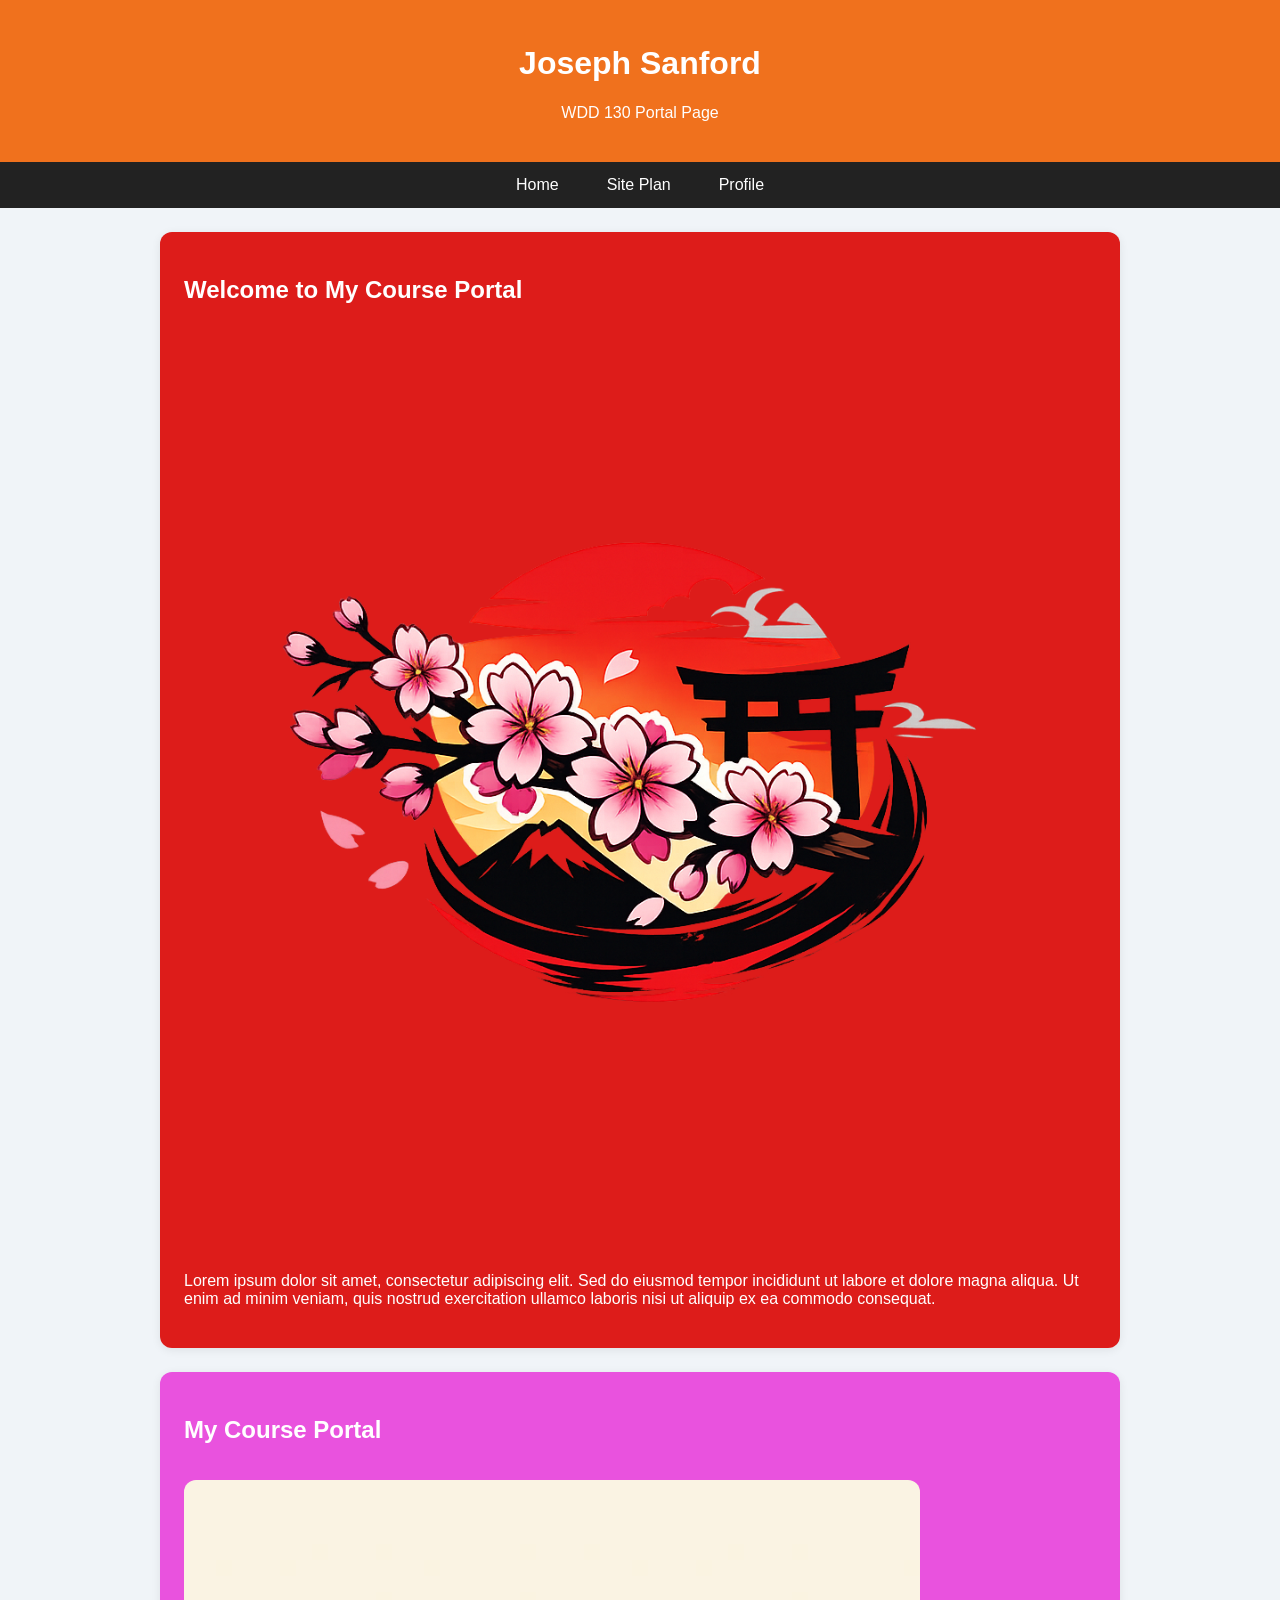
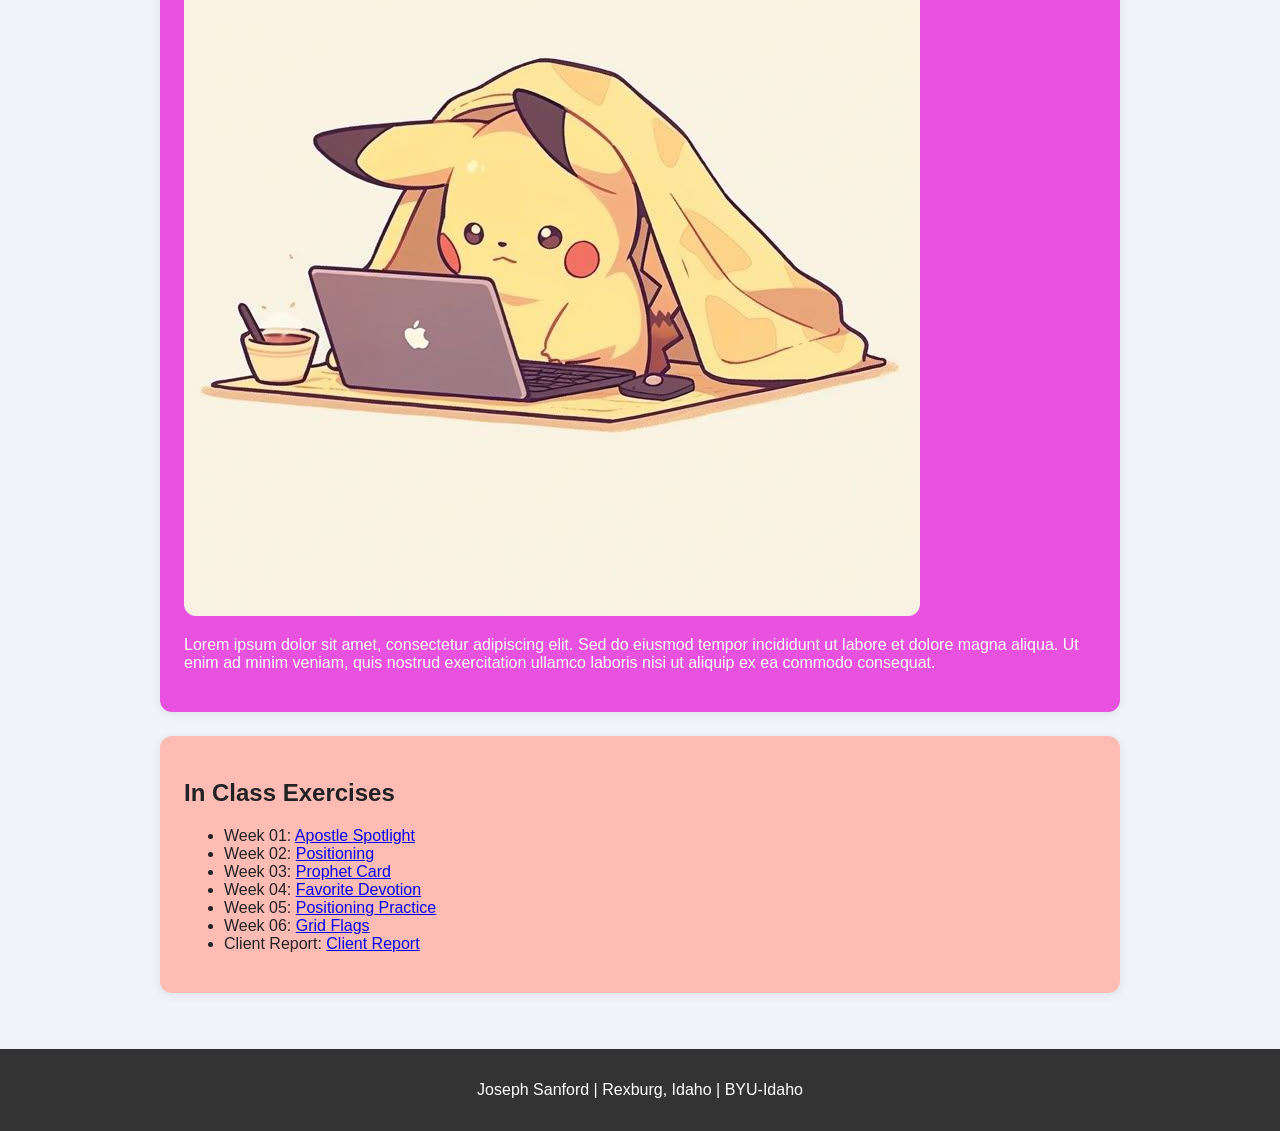
<file: index.html>
<!DOCTYPE html>
<html lang="en">
<head>
    <meta charset="UTF-8">
    <meta name="viewport" content="width=device-width, initial-scale=1.0">
    <title>WDD 130 Portal Page</title>
    <link rel="stylesheet" href="style.css">
</head>
<body>

    <header>
        <h1>Joseph Sanford</h1>
        <p>WDD 130 Portal Page</p>
    </header>

    <nav>
        <ul>
            <li><a href="#">Home</a></li>
            <li><a href="WWR/siteplan-rafting.html">Site Plan</a></li>
            <li><a href="#">Profile</a></li>
        </ul>
    </nav>

    <main>
        <section class="hero-logo">
            <h2>Welcome to My Course Portal</h2>
            <img class="hero-image" src="portal Page checks/images1/Copilot_20260530_114357.png" alt="logo">
            <p>Lorem ipsum dolor sit amet, consectetur adipiscing elit. Sed do eiusmod tempor incididunt ut labore et dolore magna aliqua. Ut enim ad minim veniam, quis nostrud exercitation ullamco laboris nisi ut aliquip ex ea commodo consequat.</p>
        </section>

        <section class="hero-box">
            <h2>My Course Portal</h2>
            <img src="portal Page checks/images1/pikachu.jpg" alt="logo">
            <p>Lorem ipsum dolor sit amet, consectetur adipiscing elit. Sed do eiusmod tempor incididunt ut labore et dolore magna aliqua. Ut enim ad minim veniam, quis nostrud exercitation ullamco laboris nisi ut aliquip ex ea commodo consequat.</p>
        </section>

        <section class="assignments-box">
            <h2>In Class Exercises</h2>
            <ul>
                <li>Week 01: <a href="../apostle_spotlight/apostle_spotlight/apostles.html">Apostle Spotlight</a></li>
                <li>Week 02: <a href="../positioning/positioning/positioning.html">Positioning</a></li>
                <li>Week 03: <a href="../prophet_cards/oaks.html">Prophet Card</a></li>
                <li>Week 04: <a href="../favorite_devo/favorite_devo/favdevo.html">Favorite Devotion</a></li>
                <li>Week 05: <a href="../positioning/positioning/positioning.html">Positioning Practice</a></li>
                <li>Week 06: <a href="../grid_flags/grid_flags/flags.html">Grid Flags</a></li>
            <li> Client Report: <a href="client_report.html">Client Report</a></li>
            </ul>
        </section>
    </main>

    <footer>
        <p>Joseph Sanford | Rexburg, Idaho | BYU-Idaho</p>
    </footer>

</body>
</html>
</file>
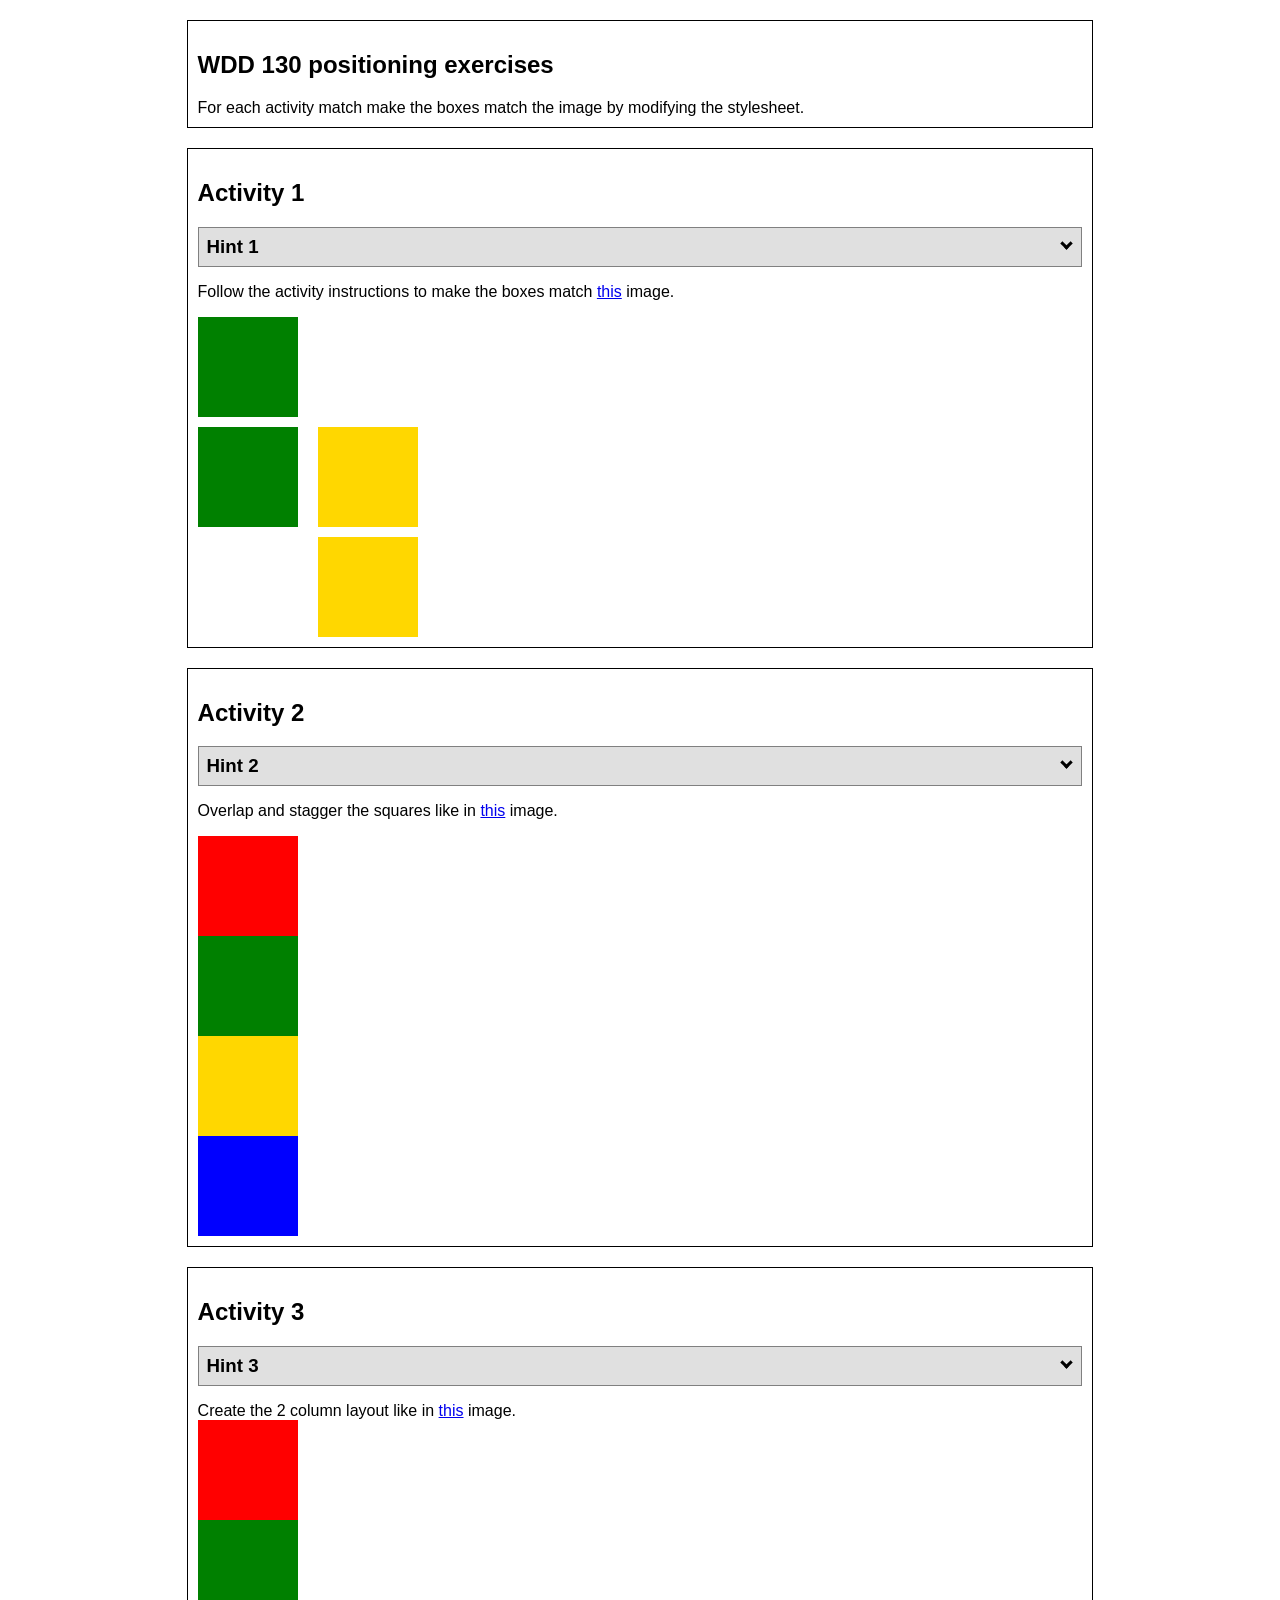
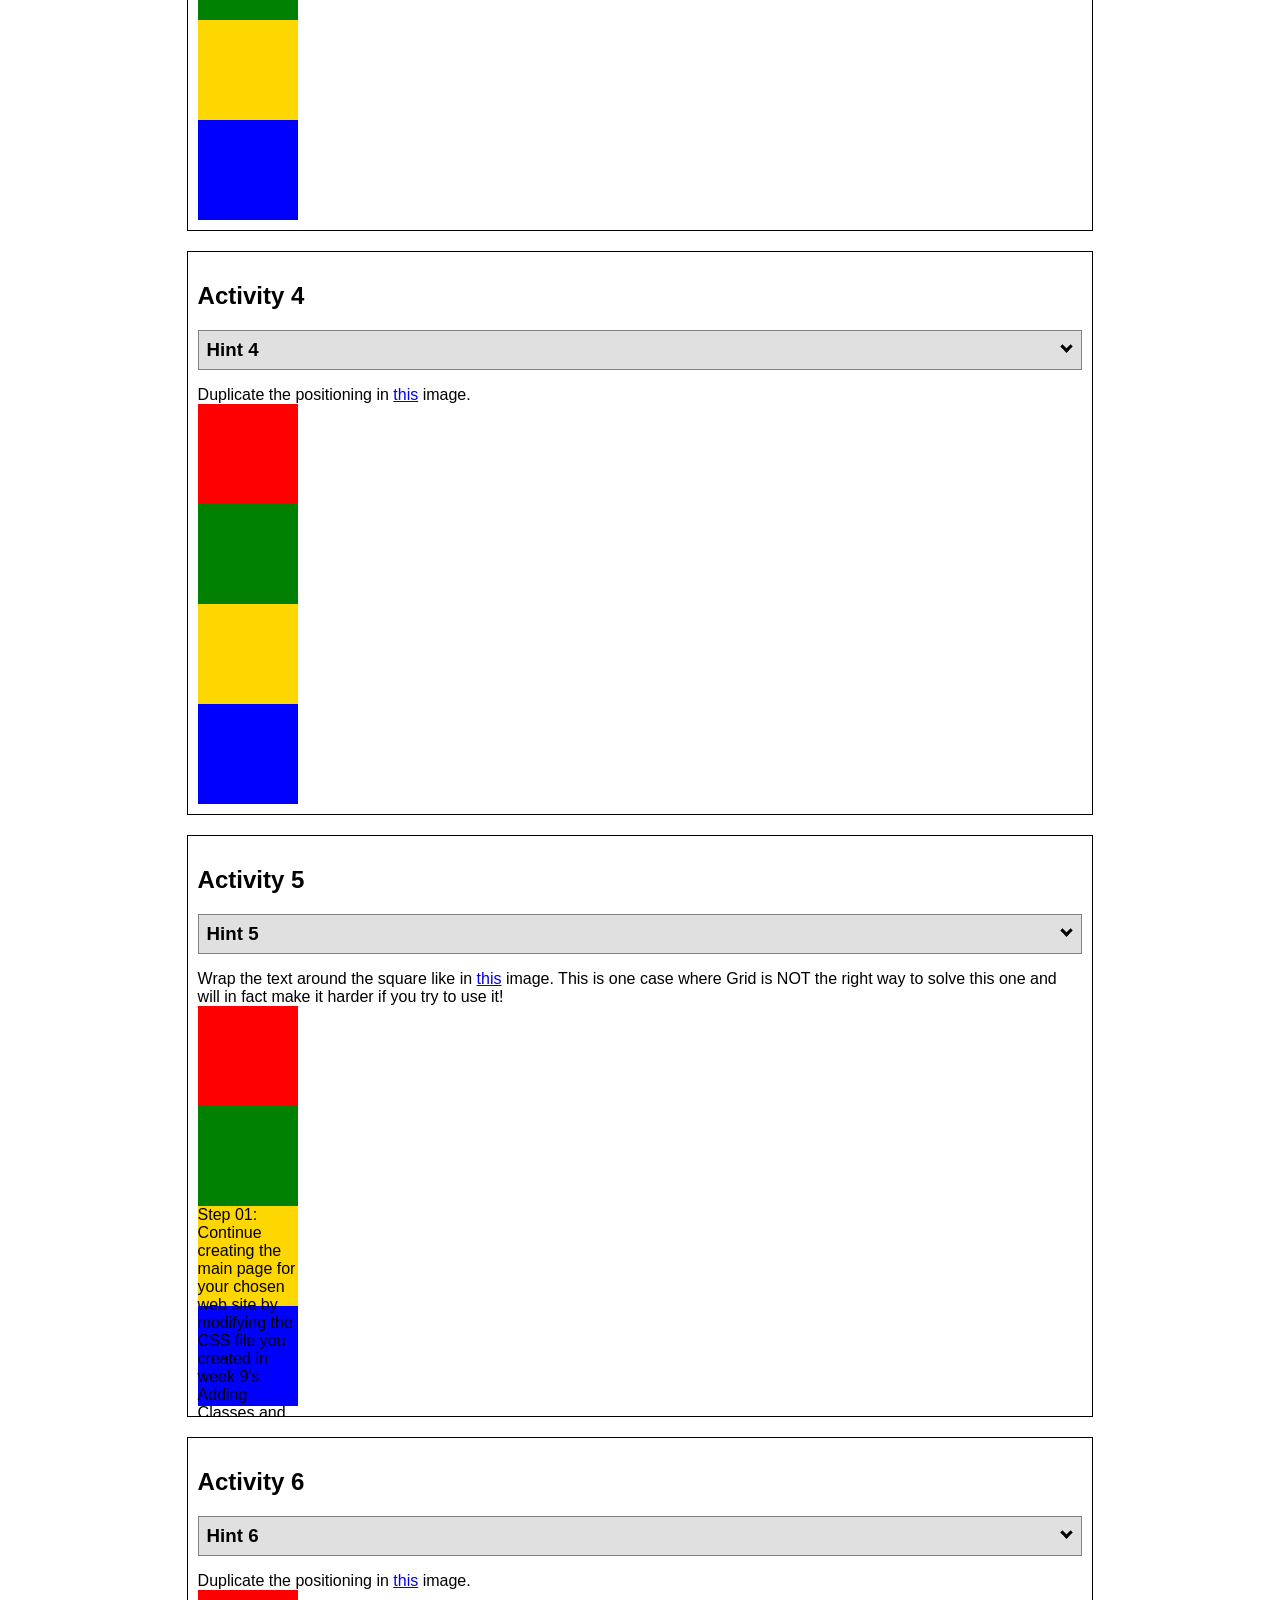
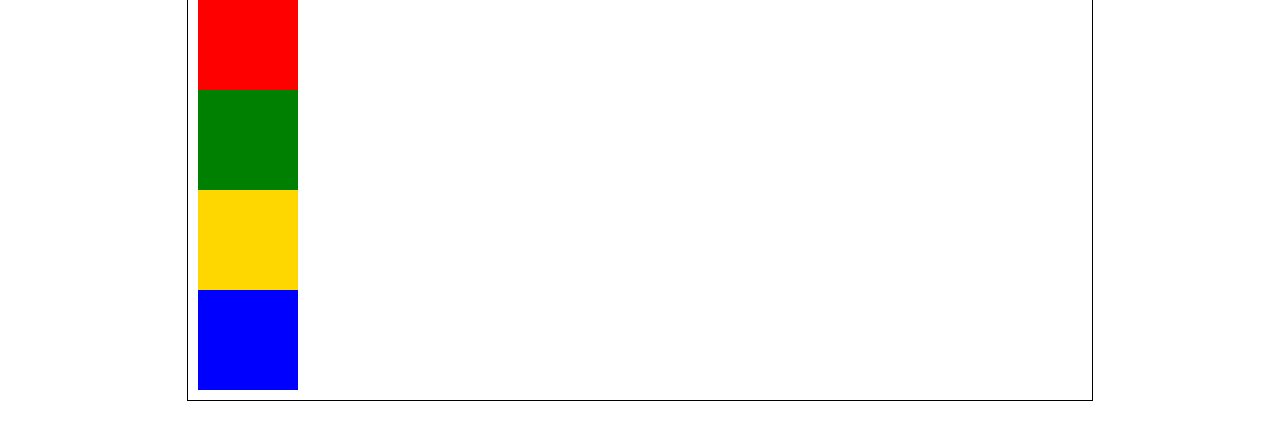
<file: Ice/positioning/positioning.html>
<!DOCTYPE html>
<html lang="en">
  <head>
    <!-- HTML - Name: positioning.html -->
    <title>Positioning Activity</title>
    <link rel="stylesheet" type="text/css" href="positionstyles.css" />
  </head>
  <body>
    <div class="activity">
      <h2>WDD 130 positioning exercises</h2>
      For each activity match make the boxes match the image by modifying the stylesheet.</div>
    <div class="activity">
      <h2>Activity 1</h2>
      <section class="hint"><input type="checkbox" ><i></i> <h3>Hint 1</h3><div><p>Use the activity instructions for the firt activity</a></p></div></section>
      <p>Follow the activity instructions to make the boxes match  <a href="images/example1.png" target="_blank">this</a> image.</p>
      <div class="content1" >
        <div class="green1" ></div>
        <div class="green1" ></div>
        <div class="yellow1"></div>
        <div class="yellow1"></div>
      </div>
    </div>
    <div class="activity">
      <h2>Activity 2</h2>
      <section class="hint"><input type="checkbox" > <h3>Hint 2</h3><i></i><div>
      <ul>
      <li>grid-template-columns: 50px 50px 50px 50px 50px </li></ul></div></section>
      <p>Overlap and stagger the squares like in <a href="images/example2.png" target="_blank">this</a> image.</p>
      <div class="content2" >
        <div class="red2" ></div>
        <div class="green2" ></div>
        <div class="yellow2"></div>
        <div class="blue2"></div>
      </div>
    </div>
    <div class="activity">
      <h2>Activity 3</h2>
      <section class="hint"><input type="checkbox" > <h3>Hint 3</h3><i></i><div><p>This one is going to be best solved with CSS Grid. Remember to make the boxes the right width first...then start moving them around. </p><h4>Properties used:</h4><ul><li>display:grid;</li><li>grid-template-columns:</li><li>grid-column-gap:</li>
        <li>grid-column:</li>  </ul></div></section>
      Create the 2 column layout like in <a href="images/example3.png" target="_blank">this</a>  image.
      <div class="content3" >
        <div class="red3" ></div>
        <div class="green3" ></div>
        <div class="yellow3"></div>
        <div class="blue3"></div>
      </div>
    </div>
    <div class="activity">
      <h2>Activity 4</h2>
      <section class="hint"><input type="checkbox" > <h3>Hint 4</h3><i></i><div><p>For the others we have been primarily concerned with width. For this one you will need to adjust height as well. </p><h4>Properties used:</h4><ul><li>display:grid;</li><li>grid-template-columns:</li><li>grid-row:</li></ul></div></section>
      Duplicate the positioning in <a href="images/example4.png" target="_blank">this</a> image. 
      <div class="content4" >
        <div class="red4" ></div>
        <div class="green4" ></div>
        <div class="yellow4"></div>
        <div class="blue4"></div>
      </div>
    </div>

    <div class="activity">
      <h2>Activity 5</h2>
      <section class="hint"><input type="checkbox" > <h3>Hint 5</h3><i></i><div><p>Grid is <strong>not</strong> the right way to do this.  In fact there is only one way to really do that...and that is with float. Remember that we float the thing we want the text to wrap around.  Also remember to start by making all the shapes the right size and shape.</p><h4>Properties used:</h4><ul><li>float: left;</li></ul></div></section>
      Wrap the text around the square like in <a href="images/example5.png" target="_blank">this</a> image. This is one case where Grid is NOT the right way to solve this one and will in fact make it harder if you try to use it!
      <div class="content5" >
        <div class="red5" ></div>
        <div class="green5" ></div>
        <div class="yellow5">Step 01: Continue creating the main page for your chosen web site by modifying the CSS file you created in week 9's Adding Classes and IDs to Your Website assignment. This week, you will position all of the content on your main page using the CSS positioning techniques taught in KhanAcademy. When you are done, your webpage layout should reflect what you outlined in the wireframe you designed in the assignment Your Own Site Diagram and Wireframe in week 3. <br />
          If you have changed your mind on how you want the content of your main page laid out, take an opportunity to update your wireframe before completing this assignment (it is much easier to experiment with different layouts in a wireframe than it is to do so by modifying the CSS). Also, if you find that you are having trouble with using CSS positioning, feel free to review the concepts at the learn layout site: http://learnlayout.com/. You should be able to apply these principles to your site. For futher help, refer back to the Max Design site used in the beginning of the course for an example of how to implement your site design.</div>
        <div class="blue5"></div>
      </div>
    </div>
    <div class="activity">
      <h2>Activity 6</h2>
      <section class="hint"><input type="checkbox" > <h3>Hint 6</h3><i></i><div><p>This one is all about visualizing the grid behind the layout. If you are having a hard time doing that first: all the sizes are even multiples of 100, and second here is another example with the lines drawn: <a href="images/example6-hint.png" target="_blank">example 6 with lines</a>. For this one you will find it easiest if you use px for the column width. You can also use <kbd>z-index</kbd> to control the element layering.    </p><h4>Properties used:</h4><ul><li>display:grid;</li><li>grid-template-columns:</li><li>grid-column:</li><li>grid-row:</li><li><a href="https://www.w3schools.com/cssref/pr_pos_z-index.asp" target="_blank">z-index:</a></li></ul></div></section>
      Duplicate the positioning in <a href="images/example6.png" target="_blank">this</a> image.
      <div class="content6" >
        <div class="red6" ></div>
        <div class="green6" ></div>
        <div class="yellow6"></div>
        <div class="blue6"></div>
      </div>
    </div>
  </body>
</html>
</file>
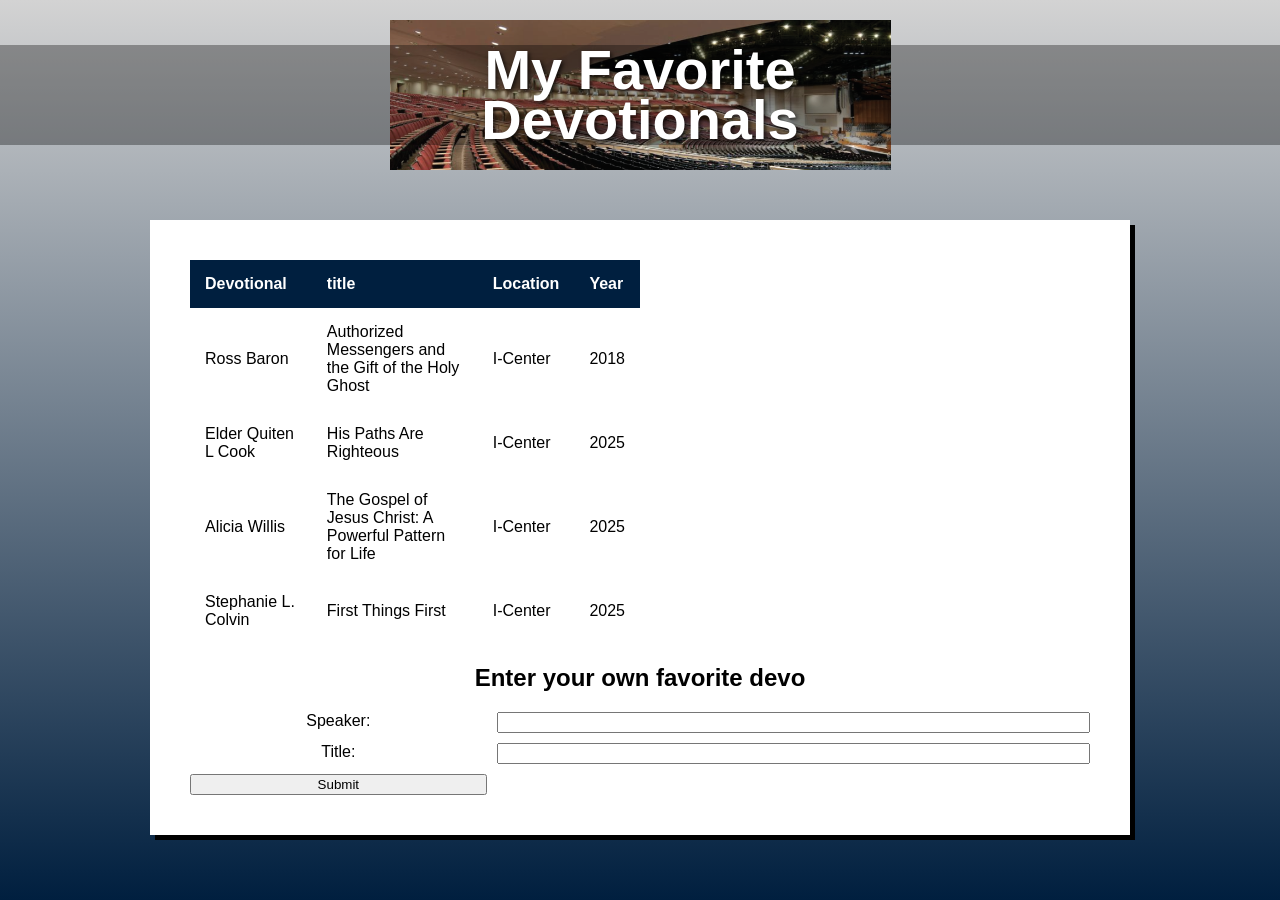
<file: Ice/favorite_devo/favorite_devo/favdevo.html>
<!DOCTYPE html>
<html lang="en">
<head>
  <meta charset="UTF-8" />
  <meta name="viewport" content="width=device-width, initial-scale=1.0"/>
  <title>My Favorite Devotionals</title>
  <link rel="stylesheet" href="styles/styles.css" />
</head>
<body>
  <div class="container">
    <header class="header">
      <div class="header-image">
        <h1>My Favorite<br>Devotionals</h1>
      </div>
    </header>
    <main>
      <div class="content-box">
        <!-- Add your devotional content here -->
       <table>
         <thead>
           <tr>
             <th>Devotional</th>
             <th> title</th>
             <th>Location</th>
             <th> Year</th>

         
           <tr>
            <td> Ross Baron
            <td>Authorized Messengers and the Gift of the Holy Ghost</td>
          <td> I-Center</td> 
          <td> 2018</td>
        </tr>
        <tr>
          <td>Elder Quiten L Cook</td>
          <td>His Paths Are Righteous</td>
          <td> I-Center</td>
          <td> 2025</td>
        </tr>
        <tr>
          <td>Alicia Willis</td>
          <td>The Gospel of Jesus Christ: A Powerful Pattern for Life</td>
          <td> I-Center</td>
          <td> 2025</td>
        </tr>
        <tr>
          <td>Stephanie L. Colvin</td>
          <td>First Things First</td>
          <td> I-Center</td>
          <td> 2025</td>
      </table>
      <h2> Enter your own favorite devo</h2>
<form>
  <label for="speaker">Speaker:</label>
  <input id="speaker" type="text">
  <label for="title">Title:</label>
  <input id="title" type="text">
  <input type="button" value="Submit">
</form>

      </div>
    </main>
  </div>
</body>
</html>
</file>
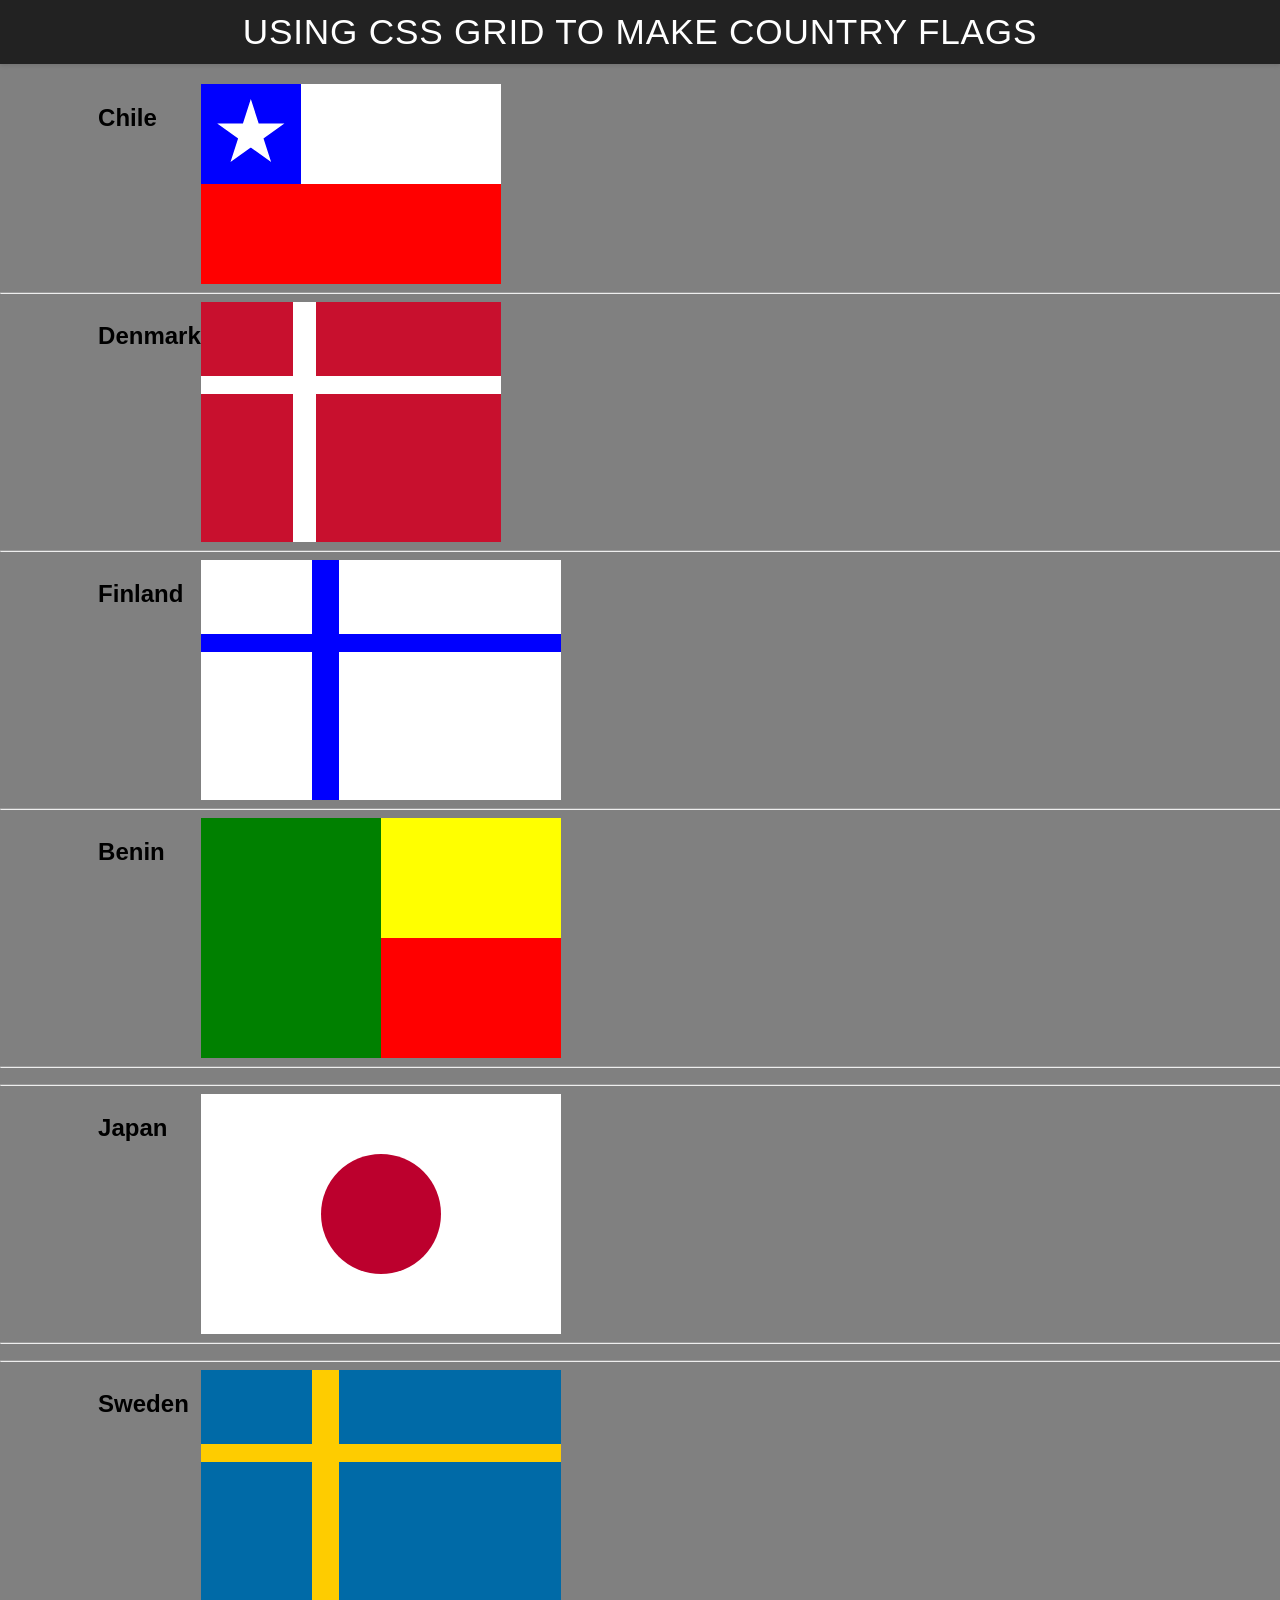
<file: Ice/grid_flags/grid_flags/flags.html>
<!DOCTYPE html>
<html lang="en">

<head>
    <meta charset="UTF-8">
    <meta name="viewport" content="width=device-width, initial-scale=1.0">
    <title>Flag</title>
    <style>
        body {
            margin: 0;
            font-family: 'Helvetica Neue', sans-serif;
            background-color: gray;
        }

        header {
            background-color: #222;
            color: #fff;
            padding: 0.75rem 1.5rem;
            display: flex;
            align-items: center;
            justify-content: center;
            font-size: 1.1rem;
            letter-spacing: 0.05rem;
            text-transform: uppercase;
            box-shadow: 0 2px 4px rgba(0, 0, 0, 0.1);
        }

        header h1 {
            margin: 0;
            font-weight: 400;
        }
        main {
            display: grid;
            grid-template-columns: .1fr .1fr 1fr .1fr;
            margin-top: 20px;
        }
        hr {
            width: 100%;
            grid-column: 1 / 5;
        }
        h2 {
            grid-column: 2/3;
        }

        #blue {
            background: blue;
            grid-column: 1 / 2;
            display: grid;
            align-items: center;
            justify-items: center;
        }

        #white {
            background: white;
            grid-column: 2 / 4;
        }

        #red {
            background: red;
            grid-column: 1 / 4;
        }

        #chile {
            display: grid;
            grid-template-columns: 1fr 1fr 1fr;
            grid-template-rows: 1fr 1fr;
            height: 200px;
            width: 300px;
        }

        .star {
            width: 70px;
            aspect-ratio: 1;
            background: white;
            clip-path: polygon(50% 0, 79% 90%, 2% 35%, 98% 35%, 21% 90%);
        }
   
  h2 {
            grid-column: 2/3;
        }

        #denmark {
            background: #c8102e; 
            display: grid;
            width: 300px;
            height: 240px;
            grid-template-columns: 1fr 0.25fr 2fr;
            grid-template-rows: 1fr 0.25fr 2fr;
            gap: 0;
            align-items: stretch;
            justify-items: stretch;
        }

        #denmark .whiteV {
            background: white;
            grid-column: 2 / 3;
            grid-row: 1 / 4;
        }

        #denmark .whiteH {
            background: white;
            grid-column: 1 / 4;
            grid-row: 2 / 3;
        }
#finland {
            background: white;
            display: grid;
            width: 360px;
            height: 240px;
            grid-template-columns: 1fr 0.25fr 2fr;
            grid-template-rows: 1fr 0.25fr 2fr;
            gap: 0;
            align-items: stretch;
            justify-items: stretch;
        }

        #fwhite1 {
            background: blue;
            grid-column: 2 / 3;
            grid-row: 1 / 4;
        }

        #fwhite2 {
            background: blue;
            grid-column: 1 / 4;
            grid-row: 2 / 3;
        }

        #benin {
            display: grid;
            width: 360px;
            height: 240px;
            grid-template-columns: 1fr 1fr;
            grid-template-rows: 1fr 1fr;
        }

        #bgreen {
            background: green;
            grid-column: 1 / 2;
            grid-row: 1 / 3;
        }

        #byellow {
            background: yellow;
            grid-column: 2 / 3;
            grid-row: 1 / 2;
        }

        #bred {
            background: red;
            grid-column: 2 / 3;
            grid-row: 2 / 3;
        }
       #japan {
            background: white;
            display: grid;
            place-items: center;
            width: 360px;
            height: 240px;
        }

        #jred {
            background: #bc002d;
            width: 120px;
            height: 120px;
            border-radius: 50%;
        }
        #sweden {
            background: #006aa7;
            display: grid;
            width: 360px;
            height: 240px;
            grid-template-columns: 1fr 0.25fr 2fr;
            grid-template-rows: 1fr 0.25fr 2fr;
            gap: 0;
            align-items: stretch;
            justify-items: stretch;
        }
       
        #sweden #sblue {
            background: #fecc00;
            grid-column: 2 / 3;
            grid-row: 1 / 4;
        }

        #sweden #syellow {
            background: #fecc00;
            grid-column: 1 / 4; 
            grid-row: 2 / 3;
        }
       
   
   </style>
</head>

<body>
    <header>
        <h1>Using CSS Grid to make Country Flags</h1>
    </header>
    <main>
        <h2>Chile</h2>
        <div id="chile">
            <div id="blue">
                <div class="star"></div>
            </div>
            <div id="white"></div>
            <div id="red"></div>
        </div>
        <hr>

        <h2>Denmark</h2>
        <div id="denmark">
            <div class="whiteV"></div>
            <div class="whiteH"></div>
        </div>
        <hr>

        <h2>Finland</h2>
        <div id="finland">
            <div id="fwhite1"></div>
            <div id="fwhite2"></div>
            <div id="fwhite3"></div>
            <div id="fwhite4"></div>
        </div>
        <hr>

        <h2>Benin</h2>
        <div id="benin">
            <div id="bgreen"></div>
            <div id="byellow"></div>
            <div id="bred"></div>
        </div>
        <hr>
        <hr>
        <h2>Japan</h2>
        <div id="japan">
            <div id="jred"></div>
        </div>
            <hr>
            <hr>
            <h2>Sweden</h2>
            <div id="sweden">
                <div id="sblue"></div>
                <div id="syellow"></div>
            </div>      
            <hr>
    </main>
</body>

</html>
</file>
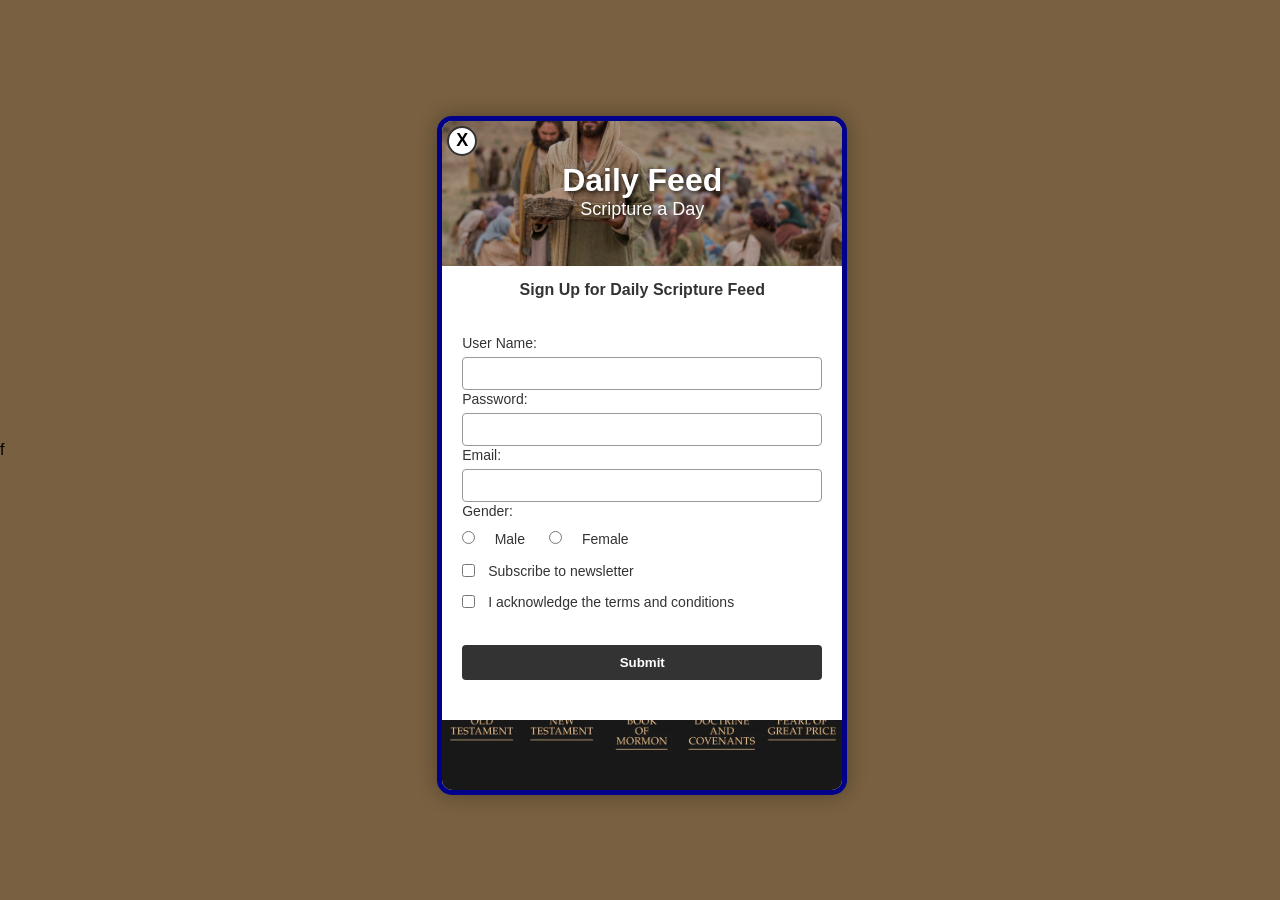
<file: Ice/signupdone/signup/signup.html>
<!DOCTYPE html>
<html lang="en">

<head>
    <meta charset="UTF-8">
    <meta name="viewport" content="width=device-width, initial-scale=1.0">
    <title>Daily Feed Sign Up</title>

    <style>
        * {
            margin: 0;
            padding: 0;
        }

        body {
            background: rgb(120, 96, 64);
            display: flex;
            justify-content: center;
            align-items: center;
            min-height: 100vh;
            font-family: Arial, sans-serif;
        }

        #formContainer {
            margin-left: auto;
            margin-right: auto;
            width: 400px;
            background-color: rgb(255, 255, 255);
            border: 5px solid darkblue;
            border-radius: 15px;
            overflow: hidden;
            box-shadow: 0 0 20px rgba(0, 0, 0, 0.3);
        }

        #Banner {
            background-image: url("images/jesus_feeds_5000.jpeg");
            background-size: cover;
            background-position: center;
            height: 150px;
            display: flex;
            flex-direction: column;
            justify-content: center;
            align-items: center;
            color: white;
            text-shadow: 2px 2px 4px rgba(0, 0, 0, 0.7);
            position: relative;
            margin: -5px -5px 0 -5px;
            width: calc(100% + 10px);
        }

        #Banner::before {
            content: "";
            position: absolute;
            top: 0;
            left: 0;
            right: 0;
            bottom: 0;
            background-color: rgba(0, 0, 0, 0.3);
            z-index: 0;
        }

        #Banner h1, #Banner h2 {
            position: relative;
            z-index: 1;
            margin: 0;
            padding: 0;
        }

        #Banner h1 {
            font-size: 32px;
            font-weight: bold;
        }

        #Banner h2 {
            font-size: 18px;
            font-weight: normal;
        }

        h3 {
            text-align: center;
            padding: 15px 10px;
            font-size: 16px;
            color: #333;
        }

        form {
            padding: 20px;
        }

        label {
            display: block;
            margin-top: 10px;
            font-weight: bold;
            color: #333;
            font-size: 14px;
        }

        label[for="male"],
        label[for="female"],
        label[for="newsletter"],
        label[for="conditions"] {
            display: inline;
            margin-left: 5px;
            font-weight: normal;
        }

        input[type="text"],
        input[type="password"],
        input[type="email"] {
            width: 100%;
            padding: 8px;
            margin-top: 5px;
            border: 1px solid #999;
            border-radius: 4px;
            box-sizing: border-box;
        }

        div {
            margin-top: 10px;
        }

        div input[type="radio"] {
            margin-right: 10px;
        }

        div label {
            display: inline;
            margin-top: 0;
            font-weight: normal;
            margin-right: 20px;
        }

        input[type="radio"],
        input[type="checkbox"] {
            margin-right: 5px;
            cursor: pointer;
        }

        section {
            margin-top: 15px;
            display: flex;
            align-items: center;
        }

        section input[type="checkbox"] {
            margin-right: 8px;
        }

        section label {
            margin-top: 0;
            font-weight: normal;
            display: inline;
        }

        button[type="submit"] {
            width: 100%;
            padding: 10px;
            background-color: #333;
            color: white;
            border: none;
            border-radius: 4px;
            cursor: pointer;
            font-weight: bold;
            margin-top: 20px;
        }

        button[type="submit"]:hover {
            background-color: #555;
        }

        #closeBtn {
            position: absolute;
            top: 10px;
            left: 10px;
            background-color: white;
            border: 2px solid #333;
            border-radius: 50%;
            width: 30px;
            height: 30px;
            cursor: pointer;
            font-size: 18px;
            font-weight: bold;
            z-index: 10;
        }

        #closeBtn:hover {
            background-color: #f0f0f0;
        }

        #Banner {
            position: relative;
        }

        .nav-tabs {
            display: flex;
            
            height: 80px;
        }

        .nav-tab {
            flex: 1;
            background-size: cover;
            background-position: center;
           
            display: flex;
            justify-content: center;
            align-items: center;
            cursor: pointer;
            position: relative;
            overflow: hidden;
        }

        .nav-tab::before {
            content: "";
            position: absolute;
            top: 0;
            left: 0;
            right: 0;
            bottom: 0;
            
        }

        .nav-tab span {
            position: relative;
            z-index: 1;
            color: #c9a961;
            font-size: 11px;
            font-weight: bold;
            text-align: center;
            padding: 5px;
            text-shadow: 1px 1px 2px rgba(0, 0, 0, 0.8);
        }

        .nav-tab:hover {
            background-color: rgba(42, 42, 42, 0.3);
        }
    </style>




</head>

<body>f
    <div id="formContainer">
        <div id="Banner">
            <button type="button" id="closeBtn">X</button>
            <h1>Daily Feed</h1>
            <h2>Scripture a Day</h2>
        </div>
        <h3>Sign Up for Daily Scripture Feed</h3>
        <form id="myForm">
            <label for="username">User Name:</label>
            <input type="text" id="username" name="username" required>

            <label for="password">Password:</label>
            <input type="password" id="password" name="password" required>

            <label for="email">Email:</label>
            <input type="email" id="email" name="email" required>

            <label>Gender:</label>
            <div>
                <input type="radio" id="male" name="gender" value="male" required>
                <label for="male">Male</label>
                <input type="radio" id="female" name="gender" value="female" required>
                <label for="female">Female</label>
            </div>

            <section>
                <input type="checkbox" id="newsletter" name="newsletter">
                <label for="newsletter">Subscribe to newsletter</label>
            </section>

            <section>
                <input type="checkbox" id="conditions" name="conditions" required>
                <label for="conditions">I acknowledge the terms and conditions</label>
            </section>

            <section>
                <button type="submit">Submit</button>
            </section>
        </form>

        <div class="nav-tabs">
            <div class="nav-tab" style="background-image: url('images/old_testament.webp')">
                
            </div>
            <div class="nav-tab" style="background-image: url('images/new_testament.webp')">
                
            </div>
            <div class="nav-tab" style="background-image: url('images/book_of_mormon.webp')">
               
            </div>
            <div class="nav-tab" style="background-image: url('images/doctrine_and_covenants.webp')">
              
            </div>
            <div class="nav-tab" style="background-image: url('images/pearl_of_great_price.webp')">
                
            </div>
        </div>
    </div>

    <div id="output"></div>

    <script>
        // Here is some Javascript to start looking forward to wdd131
        document.getElementById("closeBtn").addEventListener("click", function () {
            document.getElementById("formContainer").style.display = "none";
         });
        const form = document.getElementById('myForm');
        const output = document.getElementById('output');

        form.addEventListener('submit', function (event) {
            event.preventDefault(); // Stop form from actually submitting

            const formData = new FormData(form);
            const entries = [];

            for (const [key, value] of formData.entries()) {
                if (key == "password") {
                    entries.push(`<strong>${key}</strong>: ${value} (you should probably encrypt the password)`);
                } else {
                    entries.push(`<strong>${key}</strong>: ${value}`);
                }
            }

            output.innerHTML = `
            <br>  
            <h3>Here is the data that would be sent to the server:</h3>
            <ul>
                ${entries.map(item => `<li>${item}</li>`).join('')}
            </ul>
            `;
                });
    </script>

</body>

</html>
</file>
<file: style.css>
body {
    margin: 0;
    font-family: Arial, Helvetica, sans-serif;
    background-color: #f0f4f8;
    color: #222;
}

header {
    background-color: #F0711D;
    color: white;
    padding: 1.5rem;
    text-align: center;
}

nav {
    background-color: #222;
}

nav ul {
    margin: 0;
    padding: 0;
    display: flex;
    justify-content: center;
    list-style: none;
}

nav li a {
    color: white;
    text-decoration: none;
    padding: 14px 24px;
    display: block;
}

nav li a:hover {
    background-color: #444;
}

main {
    max-width: 960px;
    margin: 1.5rem auto;
    padding: 0 1rem 2rem;
    display: grid;
    gap: 1.5rem;
}

section {
    background: white;
    border-radius: 12px;
    box-shadow: 0 2px 10px rgba(0, 0, 0, 0.08);
    padding: 1.5rem;
}

.hero-logo {
    background-color: #DD1C1A;
    color: white;
}

.hero-logo img,
.hero-box img {
    max-width: 100%;
    border-radius: 12px;
    margin-top: 1rem;
}

.hero-box {
    background-color: #E952DE;
    color: white;
}

.assignments-box {
    background-color: #FFBCB5;
}

footer {
    text-align: center;
    padding: 1rem;
    background-color: #333;
    color: white;
}
</file>
<file: Ice/positioning/positionstyles.css>
/* CSS - Name: "positionstyles.css" */
/* Activity 1 styles */
.content1 {
  display: grid;
  grid-template-columns: 100px 100px;
  grid-auto-rows: 100px;
  column-gap: 20px;
  row-gap: 10px;
}
.red1 { 
  width: 100px; 
  height: 100px; 
  background-color: red; 

} 
.green1 {
  width: 100px; 
  height: 100px; 
  background-color: green; 
  grid-column: 1;
}
.yellow1 {
  width: 100px; 
  height: 100px; 
  background-color: gold; 
  grid-column: 2;
} 
.blue1 {
  width: 100px; 
  height: 100px; 
  background-color: blue; 
} 
/* Activity 2 styles */ 
.content2 {
  /* This is the parent of the activity 2 boxes. */
}
.red2 {
  width: 100px; 
  height: 100px; 
  background-color: red; 
} 
.green2 { 
  width: 100px; 
  height: 100px; 
  background-color: green; 
} 
.yellow2 {
  width: 100px; 
  height: 100px; 
  background-color: gold; 
} 
.blue2 {
  width: 100px; 
  height: 100px; 
  background-color: blue; 
} 
/* Activity 3 styles */ 
.content3 {
  /* This is the parent of the activity 3 boxes. */
}
.red3 {
  width: 100px; 
  height: 100px; 
  background-color: red; 
} 
.green3 {
  width: 100px; 
  height: 100px; 
  background-color: green;
} 
.yellow3 {
  width: 100px; 
  height: 100px; 
  background-color: gold; 
} 
.blue3 {
  width: 100px;
  height: 100px; 
  background-color: blue; 
} 
/* Activity 4 styles */ 
.content4 {
  /* This is the parent of the activity 4 boxes. */
  height: 400px;
}
.red4 {
  width: 100px; 
  height: 100px; 
  background-color: red; 
} 
.green4 {
  width: 100px; 
  height: 100px; 
  background-color: green; 
} 
.yellow4 {
  width: 100px; 
  height: 100px; 
  background-color: gold; 
} 
.blue4 {
  width: 100px; 
  height: 100px; 
  background-color: blue; 
} 
/* Activity 5 styles */ 
.content5 {
  /* This is the parent of the activity 5 boxes. */
  height: 400px;
}
.red5 { 
  width: 100px; 
  height: 100px; 
  background-color: red; 
} 
.green5 { 
  width: 100px; 
  height: 100px; 
  background-color: green; 

} 
.yellow5 {
  width: 100px; 
  height: 100px; 
  background-color: gold; 

} 
.blue5 {
  width: 100px; 
  height: 100px; 
  background-color: blue; 
} 
/* Activity 6 styles */ 
.content6 {
  /* This is the parent of the activity 6 boxes. */
}
.red6 {
  width: 100px; 
  height: 100px; 
  background-color: red; 
} 
.green6 {
  width: 100px; 
  height: 100px; 
  background-color: green; 
} 
.yellow6 {
  width: 100px; 
  height: 100px; 
  background-color: gold; 
} 
.blue6 {
  width: 100px; 
  height: 100px; 
  background-color: blue; 
} 


/* Do not make any changes below here */
.activity {
  width: 70%; 
  margin: 20px auto; 
  font-family: Arial, sans-serif; 
  border: 1px solid black; 
  padding: 10px; 
  clear:both; 
  overflow: auto;
} 

.hint {
  border: 1px solid grey;
  background: #e0e0e0;
  padding: .5em;
  position: relative;
  margin: 1em 0;
}
.hint h3 {
  margin: 0;
}
.hint:hover {
  background: #d0d0d0;
}
.hint > div {
  display: none;
}

.hint input[type=checkbox] {
  position: absolute;
  width: 100%;
  height: 100%;
  opacity: 0;
  z-index: 1;
  cursor: pointer;
}

.hint input[type=checkbox]:checked ~ div {
  display: block;
}

.hint i {
  position: absolute;
  transform: translate(-6px, 0);
  margin-top: 16px;
  right: 10px;
  top: -3px;
}
.hint i:before, .hint i:after {
  content: "";
  position: absolute;
  background-color: black;
  width: 3px;
  height: 9px;
}
.hint i:before {
  transform: translate(2px, 0) rotate(45deg);
}
.hint i:after {
  transform: translate(-2px, 0) rotate(-45deg);
}

.hint input[type=checkbox]:checked ~ i:before {
  transform: translate(-2px, 0) rotate(45deg);
}
.hint input[type=checkbox]:checked ~ i:after {
  transform: translate(2px, 0) rotate(-45deg);
}
.hint a {
  position: relative;
  z-index: 1;
}
</file>
<file: Ice/favorite_devo/favorite_devo/styles/styles.css>
body {
  margin: 0;
  height: 100%;
  font-family: Arial, sans-serif;
  background: linear-gradient(to bottom, #d3d3d3, #001f3f);
  background-repeat: no-repeat; /* Just in case */
  background-attachment: fixed;
}

.container {
  text-align: center;
}

.header {
  padding: 20px 0;
}

.header-image {
  background-image: url('../images/icenter.png'); /* Replace with your image */
  background-repeat: no-repeat;
  background-position: center;
  height: 150px;
  display: flex;
  flex-direction: column;
  justify-content: center;
  color: white;

}

.header-image h1 {
  margin: 0;
  line-height: 0.9;
    font-size: 3.5em;
  font-weight: bold;
  text-shadow: 2px 2px 4px rgba(0, 0, 0, 0.7);
  background: #00000055;
}

.content-box {
  background-color: white;
  margin: 30px auto;
  width: 90%;
  max-width: 900px;
  padding: 40px;
  box-shadow: 5px 5px 0px black;
  min-height: 400px;
}
table{
  border-collapse: collapse;
  width: 50%;
  margin-top: auto;
}
th{color:white;
background-color: #001f3f;}
td, th{ padding:15px;
text-align: left;
border:1 px solid #001f3f
}
form{display:grid;
grid-template-columns: 1fr 2fr;
gap:10px;
margin:auto;}
input [type=submit]{grid-column: 1 / 3;
width:25%;
justify-self: end;},
</file>
